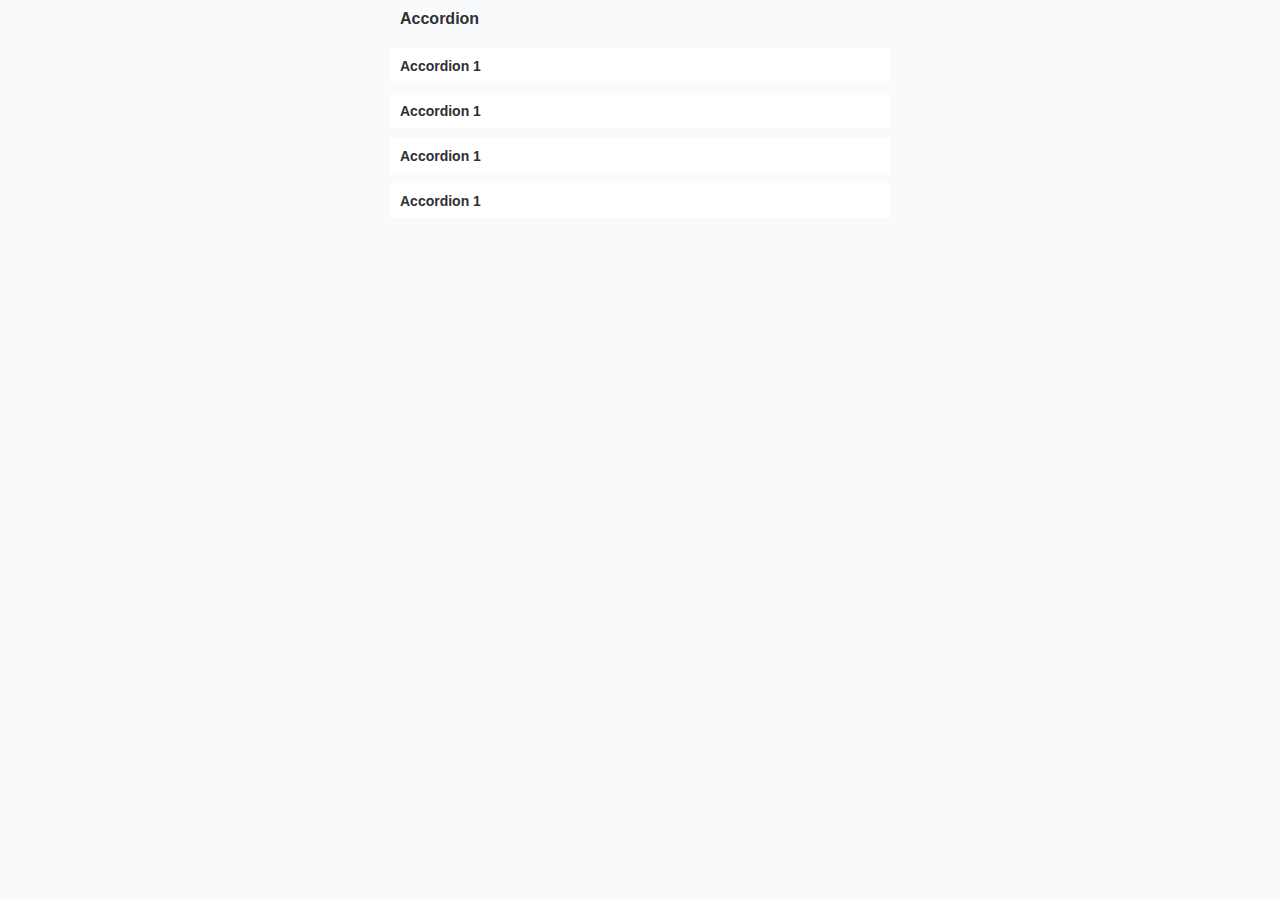
<file: accordian/index.html>
<!DOCTYPE html>
<html lang="en">
  <head>
    <meta charset="UTF-8" />
    <meta name="viewport" content="width=device-width, initial-scale=1.0" />
    <title>Accordian</title>
    <link rel="icon" type="image/x-icon" href="/assets/img/favicon.ico" />
    <link rel="stylesheet" href="../styles.css" />
    <link rel="stylesheet" href="./accordianStyle.css" />
    <link
      rel="stylesheet"
      href="https://cdnjs.cloudflare.com/ajax/libs/font-awesome/6.5.1/css/all.min.css"
      integrity="sha512-DTOQO9RWCH3ppGqcWaEA1BIZOC6xxalwEsw9c2QQeAIftl+Vegovlnee1c9QX4TctnWMn13TZye+giMm8e2LwA=="
      crossorigin="anonymous"
      referrerpolicy="no-referrer"
    />
  </head>
  <body class="accordionBodyWrapper">
    <h1>Accordion</h1>

    <article class="accordion">
      <header onclick="onClickAccordionHeader(this)">
        <h2>Accordion 1</h2>
        <i class="fas fa-chevron-down icon"></i>
      </header>

      <div class="accordionContent">
        <p>
          Lorem ipsum dolor sit amet consectetur adipisicing elit. Quisquam
          voluptatum, quibusdam, quia, quae voluptate voluptas quos
          exercitationem quod voluptatibus quas doloribus. Quisquam voluptatum,
          quibusdam, quia, quae voluptate voluptas quos exercitationem quod
          voluptatibus quas doloribus.
        </p>
      </div>
    </article>

    <article class="accordion">
      <header onclick="onClickAccordionHeader(this)">
        <h2>Accordion 1</h2>
        <i class="fas fa-chevron-down icon"></i>
      </header>

      <div class="accordionContent">
        <p>
          Lorem ipsum dolor sit amet consectetur adipisicing elit. Quisquam
          voluptatum, quibusdam, quia, quae voluptate voluptas quos
          exercitationem quod voluptatibus quas doloribus. Quisquam voluptatum,
          quibusdam, quia, quae voluptate voluptas quos exercitationem quod
          voluptatibus quas doloribus.
        </p>
      </div>
    </article>

    <article class="accordion">
      <header onclick="onClickAccordionHeader(this)">
        <h2>Accordion 1</h2>
        <i class="fas fa-chevron-down icon"></i>
      </header>

      <div class="accordionContent">
        <p>
          Lorem ipsum dolor sit amet consectetur adipisicing elit. Quisquam
          voluptatum, quibusdam, quia, quae voluptate voluptas quos
          exercitationem quod voluptatibus quas doloribus. Quisquam voluptatum,
          quibusdam, quia, quae voluptate voluptas quos exercitationem quod
          voluptatibus quas doloribus.
        </p>
      </div>
    </article>

    <article class="accordion">
      <header onclick="onClickAccordionHeader(this)">
        <h2>Accordion 1</h2>
        <i class="fas fa-chevron-down icon"></i>
      </header>

      <div class="accordionContent">
        <p>
          Lorem ipsum dolor sit amet consectetur adipisicing elit. Quisquam
          voluptatum, quibusdam, quia, quae voluptate voluptas quos
          exercitationem quod voluptatibus quas doloribus. Quisquam voluptatum,
          quibusdam, quia, quae voluptate voluptas quos exercitationem quod
          voluptatibus quas doloribus.
        </p>
      </div>
    </article>
  </body>

  <script>
    function onClickAccordionHeader(e) {
      // console.log(e.parentElement);
      e.parentElement.classList.toggle("activeAccordion");
    }
  </script>
</html>
</file>
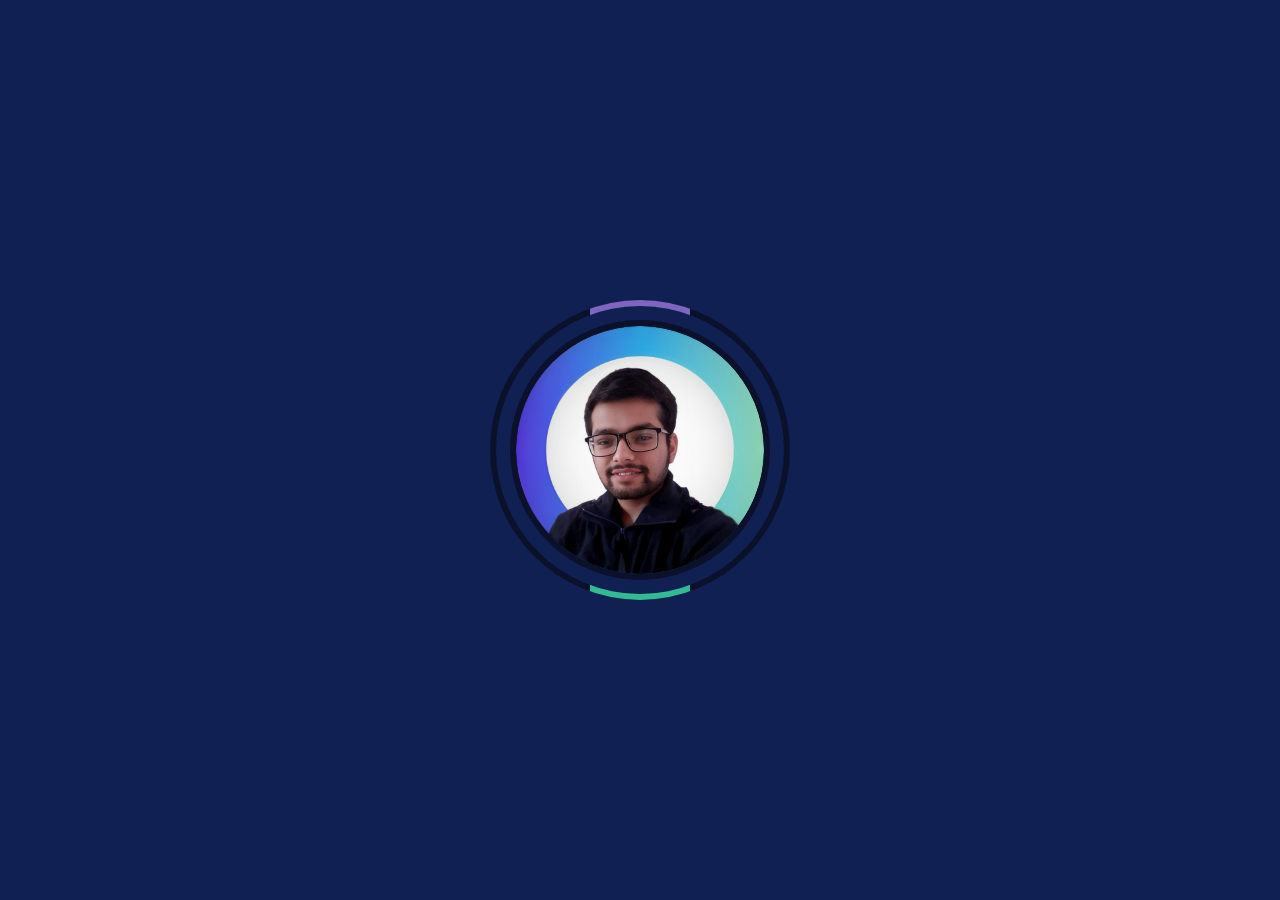
<file: animatedProfile/index.html>
<!DOCTYPE html>
<html lang="en">
  <head>
    <meta charset="UTF-8" />
    <meta name="viewport" content="width=device-width, initial-scale=1.0" />
    <title>Animated Profile Card</title>
    <link rel="icon" type="image/x-icon" href="/assets/img/favicon.ico" />
    <link rel="stylesheet" href="../styles.css" />
    <link rel="stylesheet" href="./animatedProfile.css" />
  </head>
  <body>
    <div class="profileBox">
      <div class="content">
        <img src="../assets/img/me.jpg" alt="" class="contentImg" />
        <h2>Nikesh Adhikari <br /><span>Fullstack Developer</span></h2>
        <a href="https://github.com/nikeshad254">Visit Github</a>
      </div>
    </div>
  </body>
</html>
</file>
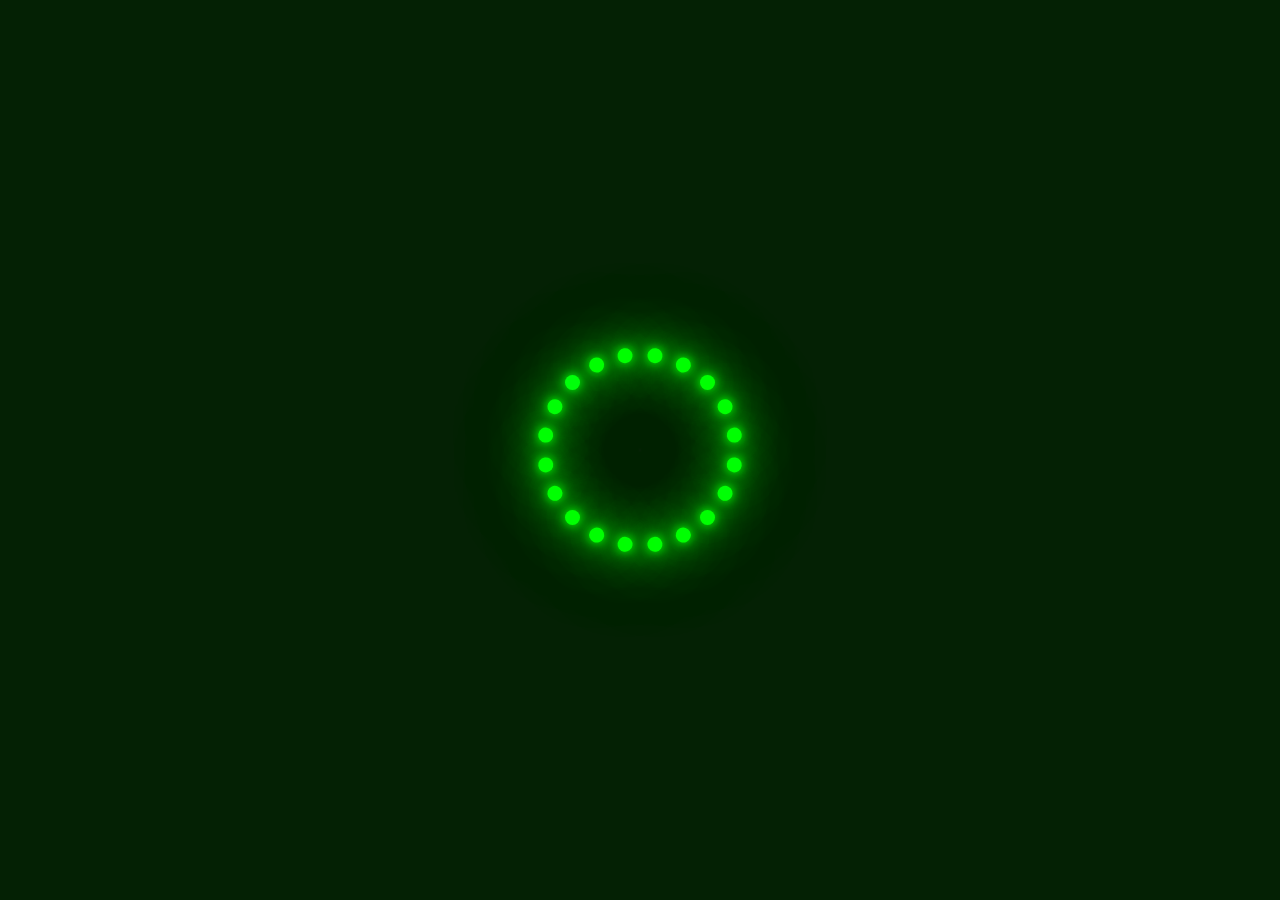
<file: dotSpinner/index.html>
<!DOCTYPE html>
<html lang="en">
  <head>
    <meta charset="UTF-8" />
    <meta name="viewport" content="width=device-width, initial-scale=1.0" />
    <title>Dots Loader - Spinner</title>
    <link rel="icon" type="image/x-icon" href="/assets/img/favicon.ico" />
    <link rel="stylesheet" href="../styles.css" />
    <link rel="stylesheet" href="./dotSpinner.css" />
  </head>
  <body>
    <div class="spinner">
      <span style="--i: 1"></span>
      <span style="--i: 2"></span>
      <span style="--i: 3"></span>
      <span style="--i: 4"></span>
      <span style="--i: 5"></span>
      <span style="--i: 6"></span>
      <span style="--i: 7"></span>
      <span style="--i: 8"></span>
      <span style="--i: 9"></span>
      <span style="--i: 10"></span>
      <span style="--i: 11"></span>
      <span style="--i: 12"></span>
      <span style="--i: 13"></span>
      <span style="--i: 14"></span>
      <span style="--i: 15"></span>
      <span style="--i: 16"></span>
      <span style="--i: 17"></span>
      <span style="--i: 18"></span>
      <span style="--i: 19"></span>
      <span style="--i: 20"></span>
    </div>
  </body>
</html>
</file>
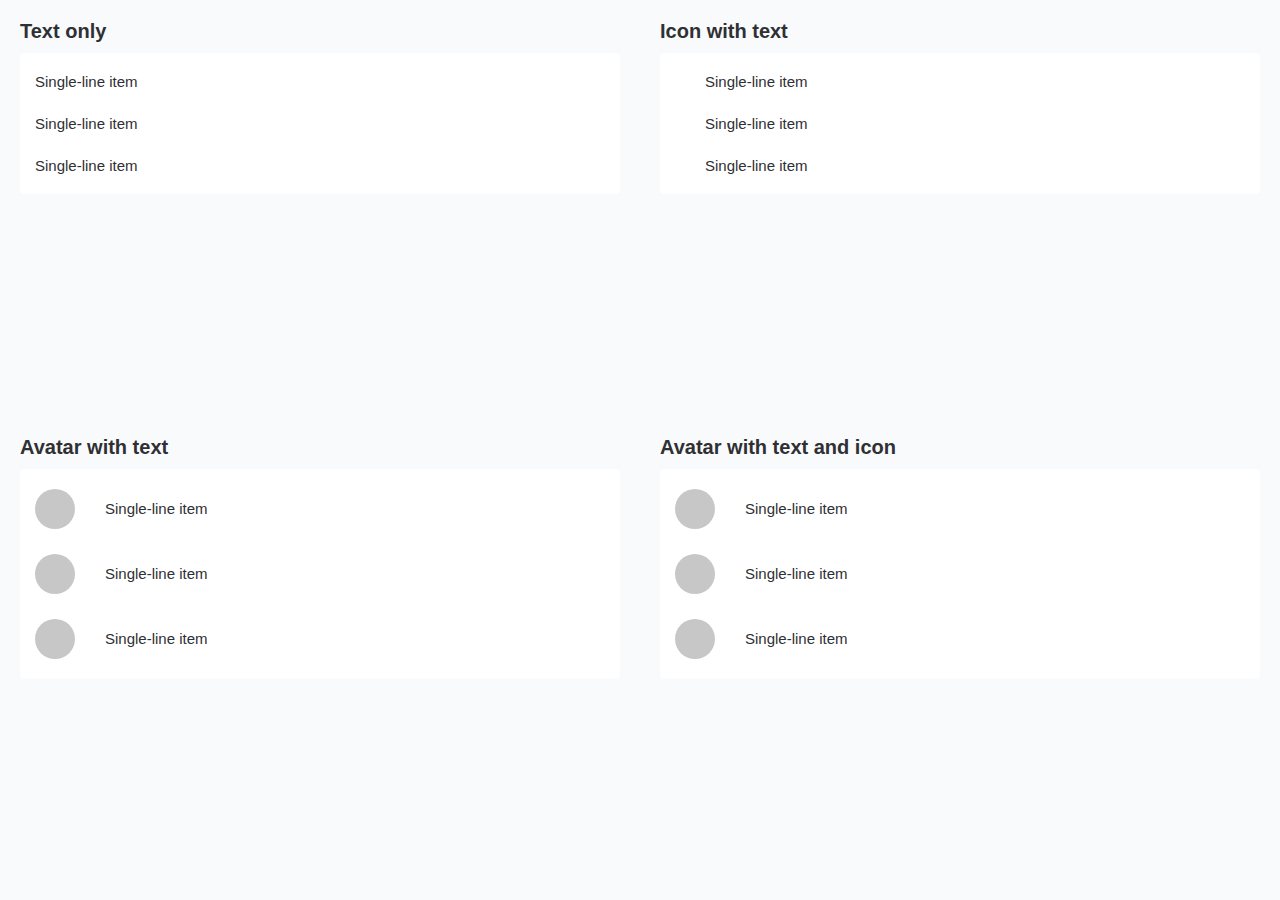
<file: listsCollection/index.html>
<!DOCTYPE html>
<html lang="en">
  <head>
    <meta charset="UTF-8" />
    <meta name="viewport" content="width=device-width, initial-scale=1.0" />
    <title>List Collection</title>
    <link rel="icon" type="image/x-icon" href="/assets/img/favicon.ico" />
    <link rel="stylesheet" href="../styles.css" />
    <link rel="stylesheet" href="./listCollection.css" />
    <link
      rel="stylesheet"
      href="https://cdnjs.cloudflare.com/ajax/libs/font-awesome/6.5.1/css/all.min.css"
      integrity="sha512-DTOQO9RWCH3ppGqcWaEA1BIZOC6xxalwEsw9c2QQeAIftl+Vegovlnee1c9QX4TctnWMn13TZye+giMm8e2LwA=="
      crossorigin="anonymous"
      referrerpolicy="no-referrer"
    />
  </head>
  <body class="listBodyWrapper">
    <section>
      <h1>Text only</h1>

      <ul class="listContainer">
        <li>
          <p>Single-line item</p>
        </li>
        <li>
          <p>Single-line item</p>
        </li>
        <li>
          <p>Single-line item</p>
        </li>
      </ul>
    </section>

    <section>
      <h1>Icon with text</h1>

      <ul class="listContainer">
        <li>
          <i class="fa-solid fa-folder"></i>
          <p>Single-line item</p>
        </li>
        <li>
          <i class="fa-solid fa-folder"></i>
          <p>Single-line item</p>
        </li>
        <li>
          <i class="fa-solid fa-folder"></i>
          <p>Single-line item</p>
        </li>
      </ul>
    </section>

    <section>
      <h1>Avatar with text</h1>

      <ul class="listContainer">
        <li>
          <div class="avatar">
            <i class="fa-solid fa-folder"></i>
          </div>
          <p>Single-line item</p>
        </li>
        <li>
          <div class="avatar">
            <i class="fa-solid fa-folder"></i>
          </div>
          <p>Single-line item</p>
        </li>
        <li>
          <div class="avatar">
            <i class="fa-solid fa-folder"></i>
          </div>
          <p>Single-line item</p>
        </li>
      </ul>
    </section>

    <section>
      <h1>Avatar with text and icon</h1>

      <ul class="listContainer">
        <li>
          <div class="avatar">
            <i class="fa-solid fa-folder"></i>
          </div>
          <p>Single-line item</p>
          <i class="fa-solid fa-trash"></i>
        </li>
        <li>
          <div class="avatar">
            <i class="fa-solid fa-folder"></i>
          </div>
          <p>Single-line item</p>
          <i class="fa-solid fa-trash"></i>
        </li>
        <li>
          <div class="avatar">
            <i class="fa-solid fa-folder"></i>
          </div>
          <p>Single-line item</p>
          <i class="fa-solid fa-trash"></i>
        </li>
      </ul>
    </section>
  </body>
</html>
</file>
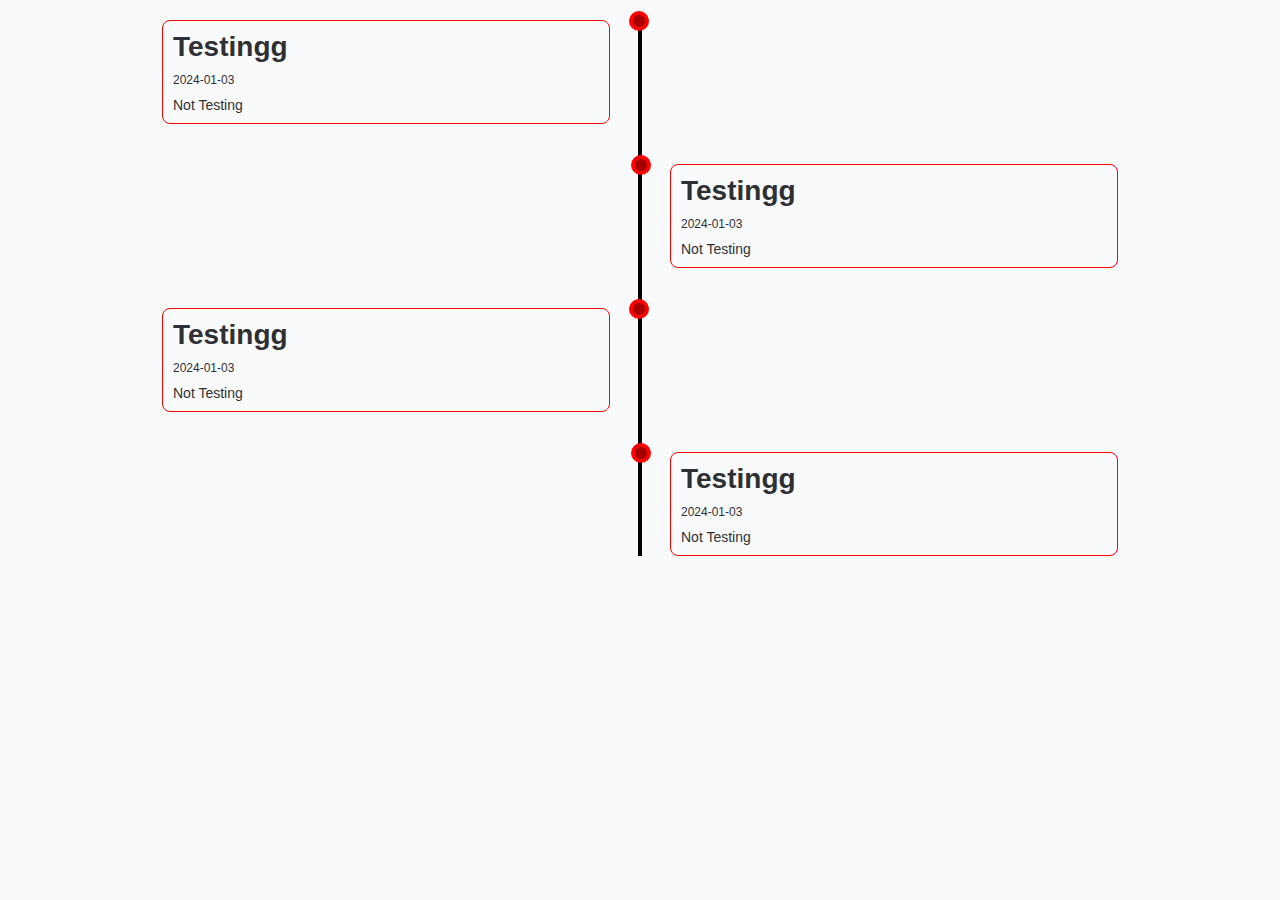
<file: timeline/index.html>
<!DOCTYPE html>
<html lang="en">
  <head>
    <meta charset="UTF-8" />
    <meta name="viewport" content="width=device-width, initial-scale=1.0" />
    <title>Timeline Component</title>
    <link rel="icon" type="image/x-icon" href="/assets/img/favicon.ico" />
    <link rel="stylesheet" href="../styles.css" />
    <link rel="stylesheet" href="./timeline.css" />
  </head>
  <body class="timeLineBody">
    <div class="timeLineOuterWrapper">
      <div class="timeLineContainer">
        <div class="timeLineCard">
          <span class="timeLineCircle"></span>
          <h1 class="timeLineH1">Testingg</h1>
          <p class="timeLineDate">2024-01-03</p>
          <p class="timeLineP">Not Testing</p>
        </div>

        <div class="timeLineCard">
          <span class="timeLineCircle"></span>
          <h1 class="timeLineH1">Testingg</h1>
          <p class="timeLineDate">2024-01-03</p>
          <p class="timeLineP">Not Testing</p>
        </div>

        <div class="timeLineCard">
          <span class="timeLineCircle"></span>
          <h1 class="timeLineH1">Testingg</h1>
          <p class="timeLineDate">2024-01-03</p>
          <p class="timeLineP">Not Testing</p>
        </div>

        <div class="timeLineCard">
          <span class="timeLineCircle"></span>
          <h1 class="timeLineH1">Testingg</h1>
          <p class="timeLineDate">2024-01-03</p>
          <p class="timeLineP">Not Testing</p>
        </div>
      </div>
    </div>
  </body>
</html>
</file>
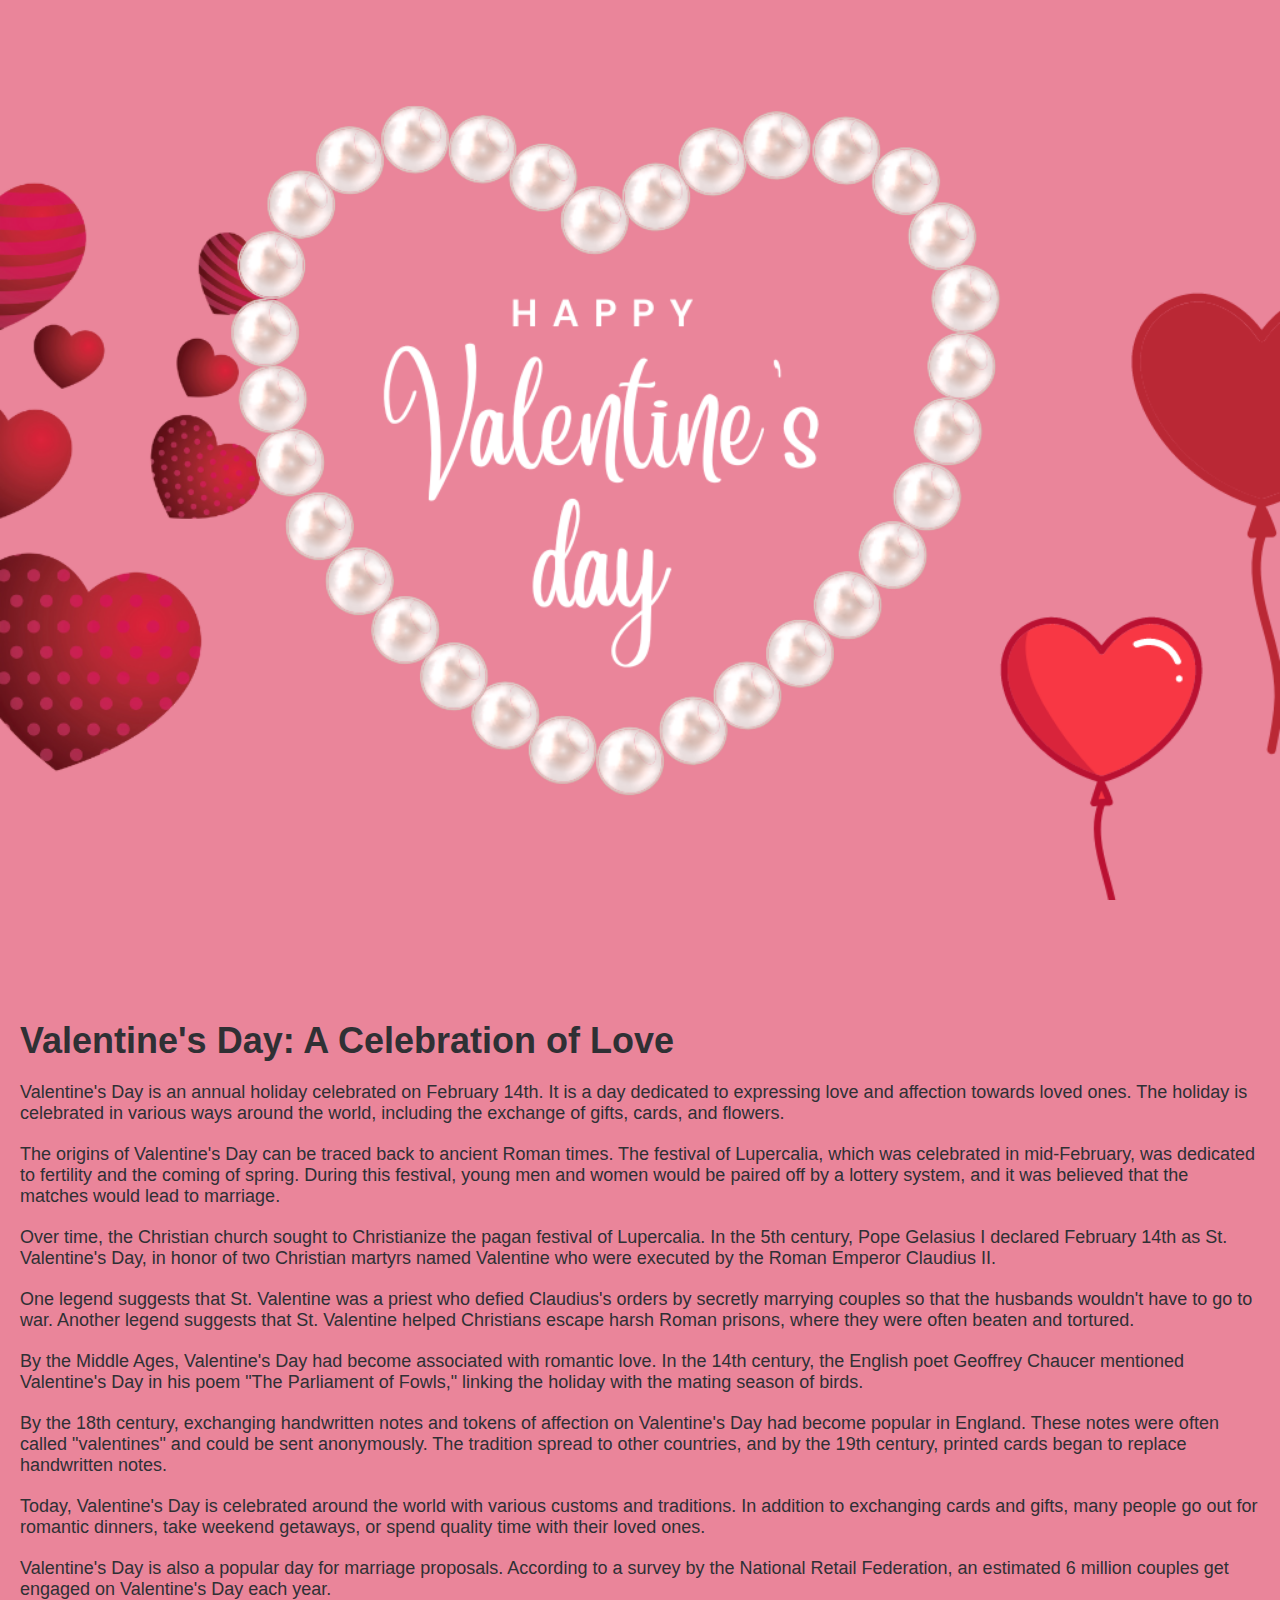
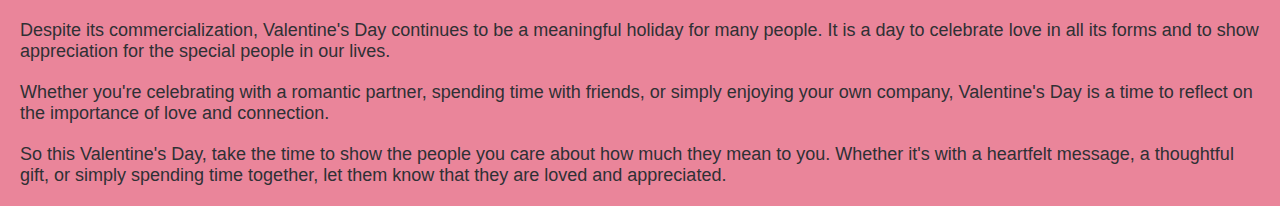
<file: valentineParallex/index.html>
<!DOCTYPE html>
<html lang="en">
  <head>
    <meta charset="UTF-8" />
    <meta name="viewport" content="width=device-width, initial-scale=1.0" />
    <title>Document</title>
    <link rel="stylesheet" href="../styles.css" />
    <link rel="stylesheet" href="./valentineParallex.css" />
  </head>
  <body>
    <div id="parallexContainer">
      <img src="./img/valentineText.png" alt="" id="valentineText" />
      <img src="./img/pearls.png" alt="" id="pearls" />
      <img src="./img/leftballoon1.png" alt="" id="leftballoon1" />
      <img src="./img/leftballoon2.png" alt="" id="leftballoon2" />
      <img src="./img/leftballoon3.png" alt="" id="leftballoon3" />
      <img src="./img/leftballoon4.png" alt="" id="leftballoon4" />
      <img src="./img/balloon1.png" alt="" id="balloon1" />
      <img src="./img/rightballoon2.png" alt="" id="rightballoon2" />
    </div>

    <div class="mainContainer">
      <h1>Valentine's Day: A Celebration of Love</h1>

      <p>
        Valentine's Day is an annual holiday celebrated on February 14th. It is
        a day dedicated to expressing love and affection towards loved ones. The
        holiday is celebrated in various ways around the world, including the
        exchange of gifts, cards, and flowers.
      </p>

      <p>
        The origins of Valentine's Day can be traced back to ancient Roman
        times. The festival of Lupercalia, which was celebrated in mid-February,
        was dedicated to fertility and the coming of spring. During this
        festival, young men and women would be paired off by a lottery system,
        and it was believed that the matches would lead to marriage.
      </p>

      <p>
        Over time, the Christian church sought to Christianize the pagan
        festival of Lupercalia. In the 5th century, Pope Gelasius I declared
        February 14th as St. Valentine's Day, in honor of two Christian martyrs
        named Valentine who were executed by the Roman Emperor Claudius II.
      </p>

      <p>
        One legend suggests that St. Valentine was a priest who defied
        Claudius's orders by secretly marrying couples so that the husbands
        wouldn't have to go to war. Another legend suggests that St. Valentine
        helped Christians escape harsh Roman prisons, where they were often
        beaten and tortured.
      </p>

      <p>
        By the Middle Ages, Valentine's Day had become associated with romantic
        love. In the 14th century, the English poet Geoffrey Chaucer mentioned
        Valentine's Day in his poem "The Parliament of Fowls," linking the
        holiday with the mating season of birds.
      </p>

      <p>
        By the 18th century, exchanging handwritten notes and tokens of
        affection on Valentine's Day had become popular in England. These notes
        were often called "valentines" and could be sent anonymously. The
        tradition spread to other countries, and by the 19th century, printed
        cards began to replace handwritten notes.
      </p>

      <p>
        Today, Valentine's Day is celebrated around the world with various
        customs and traditions. In addition to exchanging cards and gifts, many
        people go out for romantic dinners, take weekend getaways, or spend
        quality time with their loved ones.
      </p>

      <p>
        Valentine's Day is also a popular day for marriage proposals. According
        to a survey by the National Retail Federation, an estimated 6 million
        couples get engaged on Valentine's Day each year.
      </p>

      <p>
        Despite its commercialization, Valentine's Day continues to be a
        meaningful holiday for many people. It is a day to celebrate love in all
        its forms and to show appreciation for the special people in our lives.
      </p>

      <p>
        Whether you're celebrating with a romantic partner, spending time with
        friends, or simply enjoying your own company, Valentine's Day is a time
        to reflect on the importance of love and connection.
      </p>

      <p>
        So this Valentine's Day, take the time to show the people you care about
        how much they mean to you. Whether it's with a heartfelt message, a
        thoughtful gift, or simply spending time together, let them know that
        they are loved and appreciated.
      </p>
    </div>
  </body>
  <script>
    const valentineText = document.querySelector("#valentineText");
    const pearls = document.querySelector("#pearls");
    const leftballoon1 = document.querySelector("#leftballoon1");
    const leftballoon2 = document.querySelector("#leftballoon2");
    const leftballoon3 = document.querySelector("#leftballoon3");
    const leftballoon4 = document.querySelector("#leftballoon4");
    const balloon1 = document.querySelector("#balloon1");
    const rightballoon2 = document.querySelector("#rightballoon2");

    document.onscroll = () => {
      let scroll = window.scrollY;
      valentineText.style.top = `${scroll * 0.7}px`;
      pearls.style.top = `${scroll * 0.6}px`;
      leftballoon1.style.top = `${scroll * 0.8}px`;
      leftballoon2.style.top = `${scroll * -0.55}px`;
      leftballoon3.style.top = `${scroll * 0.5}px`;
      leftballoon4.style.top = `${scroll * -0.25}px`;
      balloon1.style.top = `${scroll * 0.3}px`;
      rightballoon2.style.top = `${scroll * -0.5}px`;
    };
  </script>
</html>
</file>
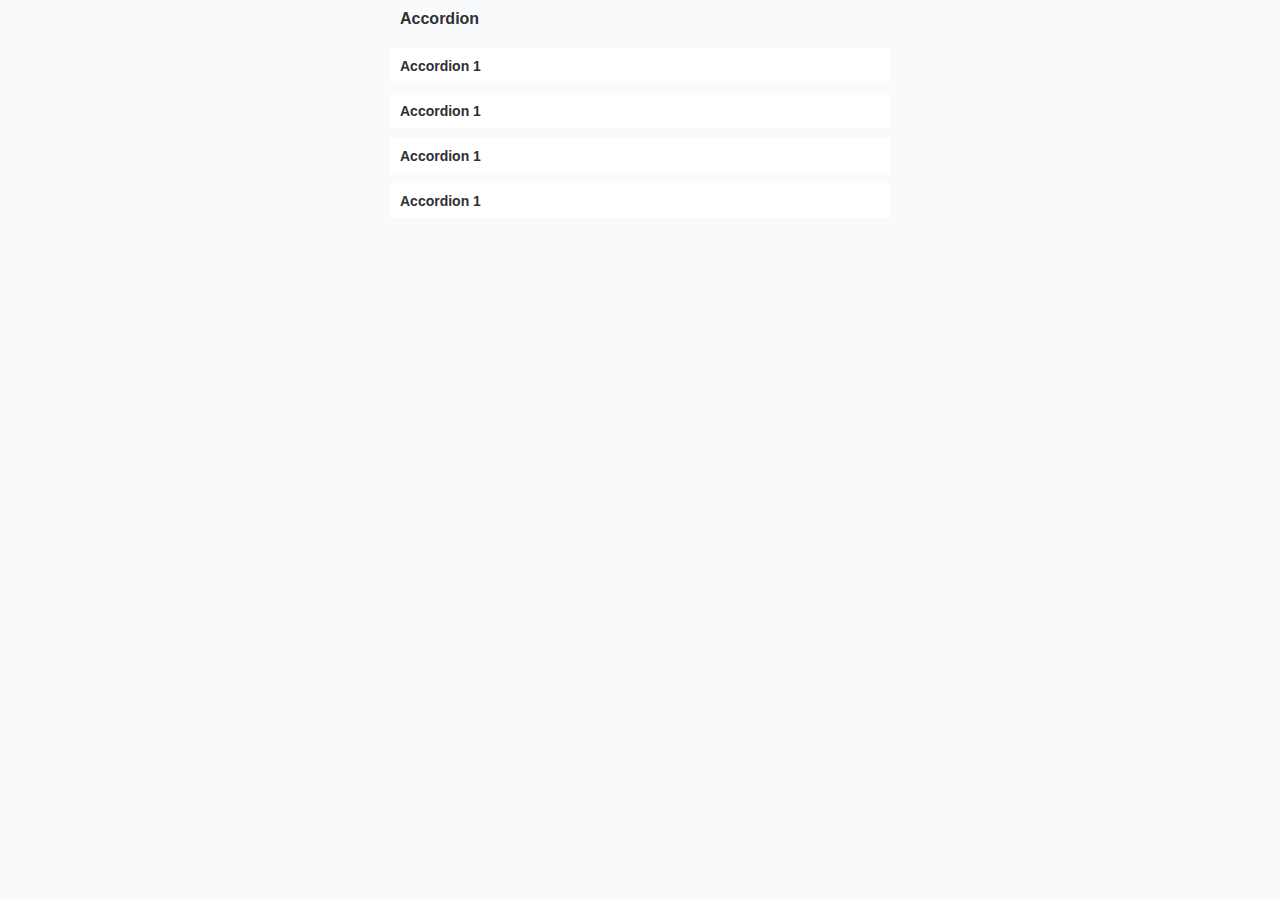
<file: accordian/accordian.html>
<!DOCTYPE html>
<html lang="en">
  <head>
    <meta charset="UTF-8" />
    <meta name="viewport" content="width=device-width, initial-scale=1.0" />
    <title>Accordian</title>
    <link rel="stylesheet" href="../styles.css" />
    <link rel="stylesheet" href="./accordianStyle.css" />
    <link
      rel="stylesheet"
      href="https://cdnjs.cloudflare.com/ajax/libs/font-awesome/6.5.1/css/all.min.css"
      integrity="sha512-DTOQO9RWCH3ppGqcWaEA1BIZOC6xxalwEsw9c2QQeAIftl+Vegovlnee1c9QX4TctnWMn13TZye+giMm8e2LwA=="
      crossorigin="anonymous"
      referrerpolicy="no-referrer"
    />
  </head>
  <body class="accordionBodyWrapper">
    <h1>Accordion</h1>

    <article class="accordion">
      <header onclick="onClickAccordionHeader(this)">
        <h2>Accordion 1</h2>
        <i class="fas fa-chevron-down icon"></i>
      </header>

      <div class="accordionContent">
        <p>
          Lorem ipsum dolor sit amet consectetur adipisicing elit. Quisquam
          voluptatum, quibusdam, quia, quae voluptate voluptas quos
          exercitationem quod voluptatibus quas doloribus. Quisquam voluptatum,
          quibusdam, quia, quae voluptate voluptas quos exercitationem quod
          voluptatibus quas doloribus.
        </p>
      </div>
    </article>

    <article class="accordion">
      <header onclick="onClickAccordionHeader(this)">
        <h2>Accordion 1</h2>
        <i class="fas fa-chevron-down icon"></i>
      </header>

      <div class="accordionContent">
        <p>
          Lorem ipsum dolor sit amet consectetur adipisicing elit. Quisquam
          voluptatum, quibusdam, quia, quae voluptate voluptas quos
          exercitationem quod voluptatibus quas doloribus. Quisquam voluptatum,
          quibusdam, quia, quae voluptate voluptas quos exercitationem quod
          voluptatibus quas doloribus.
        </p>
      </div>
    </article>

    <article class="accordion">
      <header onclick="onClickAccordionHeader(this)">
        <h2>Accordion 1</h2>
        <i class="fas fa-chevron-down icon"></i>
      </header>

      <div class="accordionContent">
        <p>
          Lorem ipsum dolor sit amet consectetur adipisicing elit. Quisquam
          voluptatum, quibusdam, quia, quae voluptate voluptas quos
          exercitationem quod voluptatibus quas doloribus. Quisquam voluptatum,
          quibusdam, quia, quae voluptate voluptas quos exercitationem quod
          voluptatibus quas doloribus.
        </p>
      </div>
    </article>

    <article class="accordion">
      <header onclick="onClickAccordionHeader(this)">
        <h2>Accordion 1</h2>
        <i class="fas fa-chevron-down icon"></i>
      </header>

      <div class="accordionContent">
        <p>
          Lorem ipsum dolor sit amet consectetur adipisicing elit. Quisquam
          voluptatum, quibusdam, quia, quae voluptate voluptas quos
          exercitationem quod voluptatibus quas doloribus. Quisquam voluptatum,
          quibusdam, quia, quae voluptate voluptas quos exercitationem quod
          voluptatibus quas doloribus.
        </p>
      </div>
    </article>
  </body>

  <script>
    function onClickAccordionHeader(e) {
      // console.log(e.parentElement);
      e.parentElement.classList.toggle("activeAccordion");
    }
  </script>
</html>
</file>
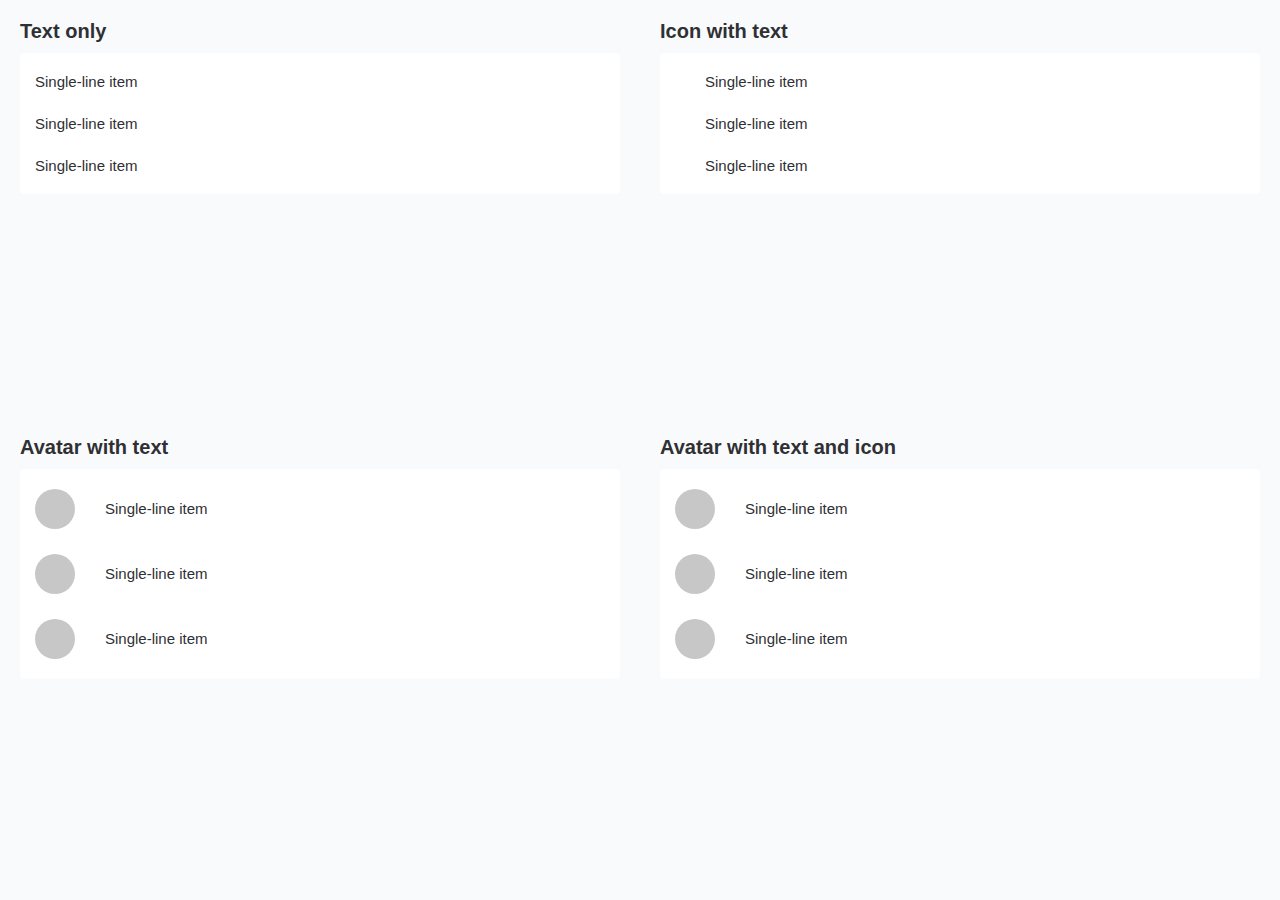
<file: listsCollection/listCollection.html>
<!DOCTYPE html>
<html lang="en">
  <head>
    <meta charset="UTF-8" />
    <meta name="viewport" content="width=device-width, initial-scale=1.0" />
    <title>List Collection</title>
    <link rel="stylesheet" href="../styles.css" />
    <link rel="stylesheet" href="./listCollection.css" />
    <link
      rel="stylesheet"
      href="https://cdnjs.cloudflare.com/ajax/libs/font-awesome/6.5.1/css/all.min.css"
      integrity="sha512-DTOQO9RWCH3ppGqcWaEA1BIZOC6xxalwEsw9c2QQeAIftl+Vegovlnee1c9QX4TctnWMn13TZye+giMm8e2LwA=="
      crossorigin="anonymous"
      referrerpolicy="no-referrer"
    />
  </head>
  <body class="listBodyWrapper">
    <section>
      <h1>Text only</h1>

      <ul class="listContainer">
        <li>
          <p>Single-line item</p>
        </li>
        <li>
          <p>Single-line item</p>
        </li>
        <li>
          <p>Single-line item</p>
        </li>
      </ul>
    </section>

    <section>
      <h1>Icon with text</h1>

      <ul class="listContainer">
        <li>
          <i class="fa-solid fa-folder"></i>
          <p>Single-line item</p>
        </li>
        <li>
          <i class="fa-solid fa-folder"></i>
          <p>Single-line item</p>
        </li>
        <li>
          <i class="fa-solid fa-folder"></i>
          <p>Single-line item</p>
        </li>
      </ul>
    </section>

    <section>
      <h1>Avatar with text</h1>

      <ul class="listContainer">
        <li>
          <div class="avatar">
            <i class="fa-solid fa-folder"></i>
          </div>
          <p>Single-line item</p>
        </li>
        <li>
          <div class="avatar">
            <i class="fa-solid fa-folder"></i>
          </div>
          <p>Single-line item</p>
        </li>
        <li>
          <div class="avatar">
            <i class="fa-solid fa-folder"></i>
          </div>
          <p>Single-line item</p>
        </li>
      </ul>
    </section>

    <section>
      <h1>Avatar with text and icon</h1>

      <ul class="listContainer">
        <li>
          <div class="avatar">
            <i class="fa-solid fa-folder"></i>
          </div>
          <p>Single-line item</p>
          <i class="fa-solid fa-trash"></i>
        </li>
        <li>
          <div class="avatar">
            <i class="fa-solid fa-folder"></i>
          </div>
          <p>Single-line item</p>
          <i class="fa-solid fa-trash"></i>
        </li>
        <li>
          <div class="avatar">
            <i class="fa-solid fa-folder"></i>
          </div>
          <p>Single-line item</p>
          <i class="fa-solid fa-trash"></i>
        </li>
      </ul>
    </section>
  </body>
</html>
</file>
<file: styles.css>
:root {
  --pure-white: #fff;
  --bg-color: #f9fafc;
  --text-color: #2f3034;
  --darkBlue: #102052;

  --test: hsl(100, 100%, 29%);

  --neutral-code: 0, 0%, 45%;
  --neutral: hsl(var(--neutral-code));
}
* {
  margin: 0;
  padding: 0;
  box-sizing: border-box;
}
html {
  font-size: 10px;
}
body {
  font-size: 1.4rem;
  font-family: "Roboto", sans-serif;
  background: var(--bg-color);
  color: var(--text-color);
}

.product_card {
  border: 1px solid var(--neutral);
  border-radius: 10px;
  background-color: var(--bg-color);
  padding: 1rem;
  position: absolute;
  top: 1rem;
  right: 1rem;
  text-decoration: none;
  color: #102052;
  background-color: #f9fafc;

  display: flex;
  flex-direction: column;
  align-items: center;
}

.product_card:hover {
  background-color: #dfdfdf;
}

.product_card i svg {
  font-size: 3rem;
  height: 4rem;
  width: 4rem;
}
.product_card > p {
  font-size: 1rem;
}

.homeBtn {
  position: absolute;
  top: 1rem;
  left: 1rem;
  display: flex;
  flex-direction: column;
  align-items: center;
  justify-content: center;
  background-color: #f9fafc;
  border-radius: 10px;
  padding: 0.5rem;
  text-decoration: none;
  color: #102052;
  border: 1px solid #102052;
}
.homeBtn:hover {
  background-color: #dfdfdf;
}

.homeBtn svg {
  width: 2rem;
  height: 2rem;
}

.pureCssHeading {
  font-size: 2rem;
  margin: 2rem 0;
  text-align: center;
  font-size: 2.4rem;
  margin-top: 3rem;
}

.productsCardsContainer {
  margin-top: 4rem;
  display: flex;
  align-items: center;
  justify-content: center;
  flex-wrap: wrap;
  gap: 10rem 5rem;
  padding: 10rem 5rem;
}

.card {
  position: relative;
  display: flex;
  justify-content: center;
  align-items: flex-start;
  width: 35rem;
  height: 30rem;
  background-color: #fff;
  border-radius: 20px;
  box-shadow: 0 35px 80px rgba(0, 0, 0, 0.15);
  transition: 0.5s;
}

.card:hover {
  height: 35rem;
}

.card .imgBx {
  position: absolute;
  top: 0;
  width: 30rem;
  height: 22rem;
  background: #333;
  border-radius: 1.2rem;
  overflow: hidden;
  transition: 0.5s;
}

.card:hover .imgBx {
  top: -10rem;
  scale: 0.75;
  box-shadow: 0 1.5rem 4.5rem rgba(0, 0, 0, 0.2);
}

.card .imgBx img {
  position: absolute;
  top: 0;
  left: 0;
  width: 100%;
  height: 100%;
  object-fit: cover;
}

.card .content {
  position: absolute;
  top: 25.2rem;
  height: 3rem;
  display: flex;
  flex-direction: column;
  gap: 1rem;
  align-items: center;

  width: 100%;
  padding: 0 3rem;
  overflow: hidden;
  text-align: center;
  transition: 0.5s;
}

.card:hover .content {
  top: 13rem;
  height: 22rem;
}

.card .content h2 {
  font-size: 1.5em;
  font-weight: 700;
  margin-bottom: 1rem;
  color: var(--clr);
}

.card .content p {
  font-size: 1.05em;
  color: #333;
  line-height: 1.5;
}

.card .content a {
  position: relative;
  top: 15px;
  padding: 12px 25px;
  display: inline-block;
  background-color: var(--clr);
  color: #fff;
  text-decoration: none;
  font-weight: 500;
  transition: 0.5s;
  border-radius: 4px;
}
.card .content a:hover {
  border-radius: 10px;
}
</file>
<file: accordian/accordianStyle.css>
.accordionBodyWrapper {
  width: 50rem;
  margin-inline: auto;
  display: grid;
  gap: 1rem;
}

.accordionBodyWrapper > h1 {
  font-size: 1.6rem;
  font-weight: 600;
  margin: 1rem;
}

.accordion {
  background: var(--pure-white);
}

.accordion > header {
  display: grid;
  grid-template-columns: 1fr auto;
  align-items: center;
  height: 3.5rem;
  padding: 0 1rem;
  cursor: pointer;
}
.accordion .icon {
  font-size: 1.5rem;
  transition: transform 0.3s;
}
.accordion.activeAccordion .icon {
  transition: transform 0.3s;
  font-size: 1.5rem;
  transform: rotateZ(180deg);
}

.accordion > header > h2 {
  font-size: 1.4rem;
  font-weight: 600;
}

.accordion .accordionContent {
  padding: 0 1rem;
  display: none;
}

.accordion.activeAccordion .accordionContent {
  display: block;
}
</file>
<file: listsCollection/listCollection.css>
/* .listBodyWrapper > * {
  border: 1px solid red;
} */
.listBodyWrapper {
  display: grid;
  grid-template-columns: repeat(2, 1fr);
  min-height: 100svh;
}
.listBodyWrapper > section {
  padding: 2rem;
}
.listBodyWrapper > section > h1 {
  font-size: 2rem;
  font-weight: 600;
  margin-bottom: 1rem;
}
.listContainer {
  display: grid;
  list-style: none;
  gap: 0.5rem;
  background: var(--pure-white);
  border-radius: 4px;
  padding: 1rem 0.5rem;
}
.listContainer > li {
  font-size: 1.5rem;
  padding: 1rem;
  border-radius: 4px;
  cursor: pointer;

  display: flex;
  align-items: center;
  gap: 3rem;
}
.listContainer > li:hover {
  background: hsl(var(--neutral-code), 5%);
}

.fa-folder {
  color: var(--neutral);
  font-size: 2rem;
}

.avatar {
  background: hsl(var(--neutral-code), 40%);
  width: 4rem;
  height: 4rem;
  display: flex;
  align-items: center;
  justify-content: center;
  border-radius: 50%;
}
.avatar .fa-folder {
  color: var(--pure-white);
  /* font-size: 1.6rem; */
}
.fa-trash {
  color: var(--neutral);
  font-size: 1.8rem;
  margin-left: auto;
}

@media screen and (max-width: 600px) {
  .listBodyWrapper {
    grid-template-columns: 1fr;
  }
}
</file>
<file: timeline/timeline.css>
.timeLineBody {
  margin-top: 2rem;
}
.timeLineOuterWrapper {
  position: relative;
  width: 70%;
  margin-inline: auto;
}

.timeLineContainer::after {
  position: absolute;
  content: " ";
  width: 0.4rem;
  height: 100%;
  background: #000;
}

.timeLineContainer {
  position: relative;
  display: flex;
  flex-direction: column;
  align-items: center;
  justify-content: center;
  gap: 4rem;
}

.timeLineCard {
  border: 1px solid red;
  border-radius: 0.8rem;
  padding: 1rem;
  /* max-width: 40rem; */
  width: 50%;
  position: relative;
  z-index: 10;
  display: flex;
  flex-direction: column;
  gap: 1rem;
}

.timeLineCard:nth-child(odd) {
  align-self: flex-start;
  transform: translateX(-3rem);
}

.timeLineCard:nth-child(even) {
  align-self: flex-end;
  transform: translateX(3rem);
}

.timeLineH1 {
  font-size: 2.8rem;
  font-weight: 700;
}

.timeLineDate {
  font-size: 1.2rem;
  font-weight: 500;
}

.timeLineCircle {
  width: 2rem;
  height: 2rem;
  background: red;
  position: absolute;
  border-radius: 50%;
  top: 0;
  display: flex;
  align-items: center;
  justify-content: center;
}

.timeLineCircle::after {
  content: "";
  width: 60%;
  height: 60%;
  background: rgb(164, 2, 2);
  position: absolute;
  border-radius: 50%;
}

.timeLineCard:nth-child(odd) .timeLineCircle {
  right: -3rem;
  transform: translate(50%, -50%);
}

.timeLineCard:nth-child(even) .timeLineCircle {
  left: -3rem;
  transform: translate(-50%, -50%);
}

/* --- Media Query --- */
@media screen and (max-width: 680px) {
  .timeLineOuterWrapper {
    width: 90%;
  }

  .timeLineContainer {
    align-items: flex-start;
  }

  .timeLineCard {
    width: 90%;
  }

  .timeLineCard:nth-child(odd) {
    align-self: flex-start;
    transform: translateX(3rem);
  }

  .timeLineCard:nth-child(even) {
    align-self: flex-start;
    transform: translateX(3rem);
  }

  .timeLineCard:nth-child(odd) .timeLineCircle {
    left: -3rem;
    transform: translate(-50%, -50%);
  }

  .timeLineCard:nth-child(even) .timeLineCircle {
    left: -3rem;
    transform: translate(-50%, -50%);
  }
}
</file>
<file: valentineParallex/valentineParallex.css>
body {
  background-color: #ea859a;
}
#parallexContainer {
  position: absolute;
  top: 0;
  left: 0;
  height: 100%;
  width: 100%;
  z-index: 0;
}
#parallexContainer > img {
  position: absolute;
  top: 0;
  left: 0;
  height: 100svh;
  width: 100%;
  object-fit: cover;
}
.mainContainer {
  top: calc(100svh + 10rem);
  position: absolute;
  background-color: #ea859a;
  z-index: 1;
  padding: 2rem;
  display: flex;
  flex-direction: column;
  gap: 2rem;
  font-size: 1.8rem;
}

.mainContainer ul {
  padding-left: 4rem;
}

#pearls {
  z-index: 1;
}
</file>
<file: animatedProfile/animatedProfile.css>
body {
  display: flex;
  align-items: center;
  justify-content: center;
  min-height: 100svh;
  background: var(--darkBlue);
}

.profileBox {
  position: relative;
  width: 30rem;
  height: 30rem;
  border-radius: 50%;
  background: #0c112b;
  overflow: hidden;
}

.profileBox::before {
  content: '';
  position: absolute;
  inset: -1rem 10rem;
  background: linear-gradient(#8360c3, #2ebf91);
  transition: 0.5s ease;
  animation: animate 4s linear infinite;
}

.profileBox:hover::before {
  inset: -1rem;
}

.profileBox::after {
  content: '';
  position: absolute;
  inset: 0.6rem;
  background: var(--darkBlue);
  border-radius: 50%;
}

@keyframes animate {
  0% {
    rotate: 0deg;
  }
  100% {
    rotate: 360deg;
  }
}

.content {
  position: absolute;
  z-index: 3;
  inset: 2rem;
  border: 0.6rem solid #0c112b;
  border-radius: 50%;
  overflow: hidden;

  display: flex;
  flex-direction: column;
  align-items: center;
  justify-content: center;
  text-align: center;
}
.contentImg {
  position: absolute;
  top: 0;
  left: 0;
  width: 100%;
  height: 100%;
  object-fit: cover;
  border-radius: 50%;
  transition: 0.5s;
  pointer-events: none;
}
.profileBox:hover .contentImg {
  opacity: 0;
}
.content > h2 {
  color: var(--bg-color);
  font-size: 2.1rem;
  font-weight: 700;
  margin-bottom: 1rem;
  text-transform: uppercase;
}

.content > h2 > span {
  font-size: 1.2rem;
  font-weight: 500;
}

.content > a {
  text-decoration: none;
  color: var(--text-color);
  background-color: var(--bg-color);
  padding: 1rem 2rem;
  border-radius: 5rem;
  font-weight: 600;
  letter-spacing: 0.1rem;
  transition: 0.5s;
}

.content > a:hover {
  letter-spacing: 0.2rem;
}
</file>
<file: dotSpinner/dotSpinner.css>
body {
  background-color: #042104;
  display: flex;
  align-items: center;
  justify-content: center;
  min-height: 100svh;
  color: #fff;
}
@keyframes animateBg {
  0% {
    filter: hue-rotate(0deg);
  }
  100% {
    filter: hue-rotate(360deg);
  }
}
.spinner {
  display: flex;
  width: 15rem;
  height: 15rem;
  position: relative;
  animation: animateBg 10s linear infinite;
}

.spinner span {
  position: absolute;
  top: 0;
  left: 0;
  width: 100%;
  height: 100%;
  transform: rotate(calc(18deg * var(--i)));
}

.spinner span::before {
  content: "";
  position: absolute;
  top: 0;
  left: 0;
  width: 1.5rem;
  height: 1.5rem;
  border-radius: 50%;
  background: #00ff0a;
  box-shadow: 0 0 10px #00ff0a, 0 0 20px #00ff0a, 0 0 40px #00ff0a,
    0 0 60px #00ff0a, 0 0 80px #00ff0a, 0 0 100px #00ff0a;
  animation: animate 2s linear infinite;
  animation-delay: calc(0.1s * var(--i));
}

@keyframes animate {
  0% {
    transform: scale(1);
  }
  80%,
  100% {
    transform: scale(0);
  }
}
</file>
